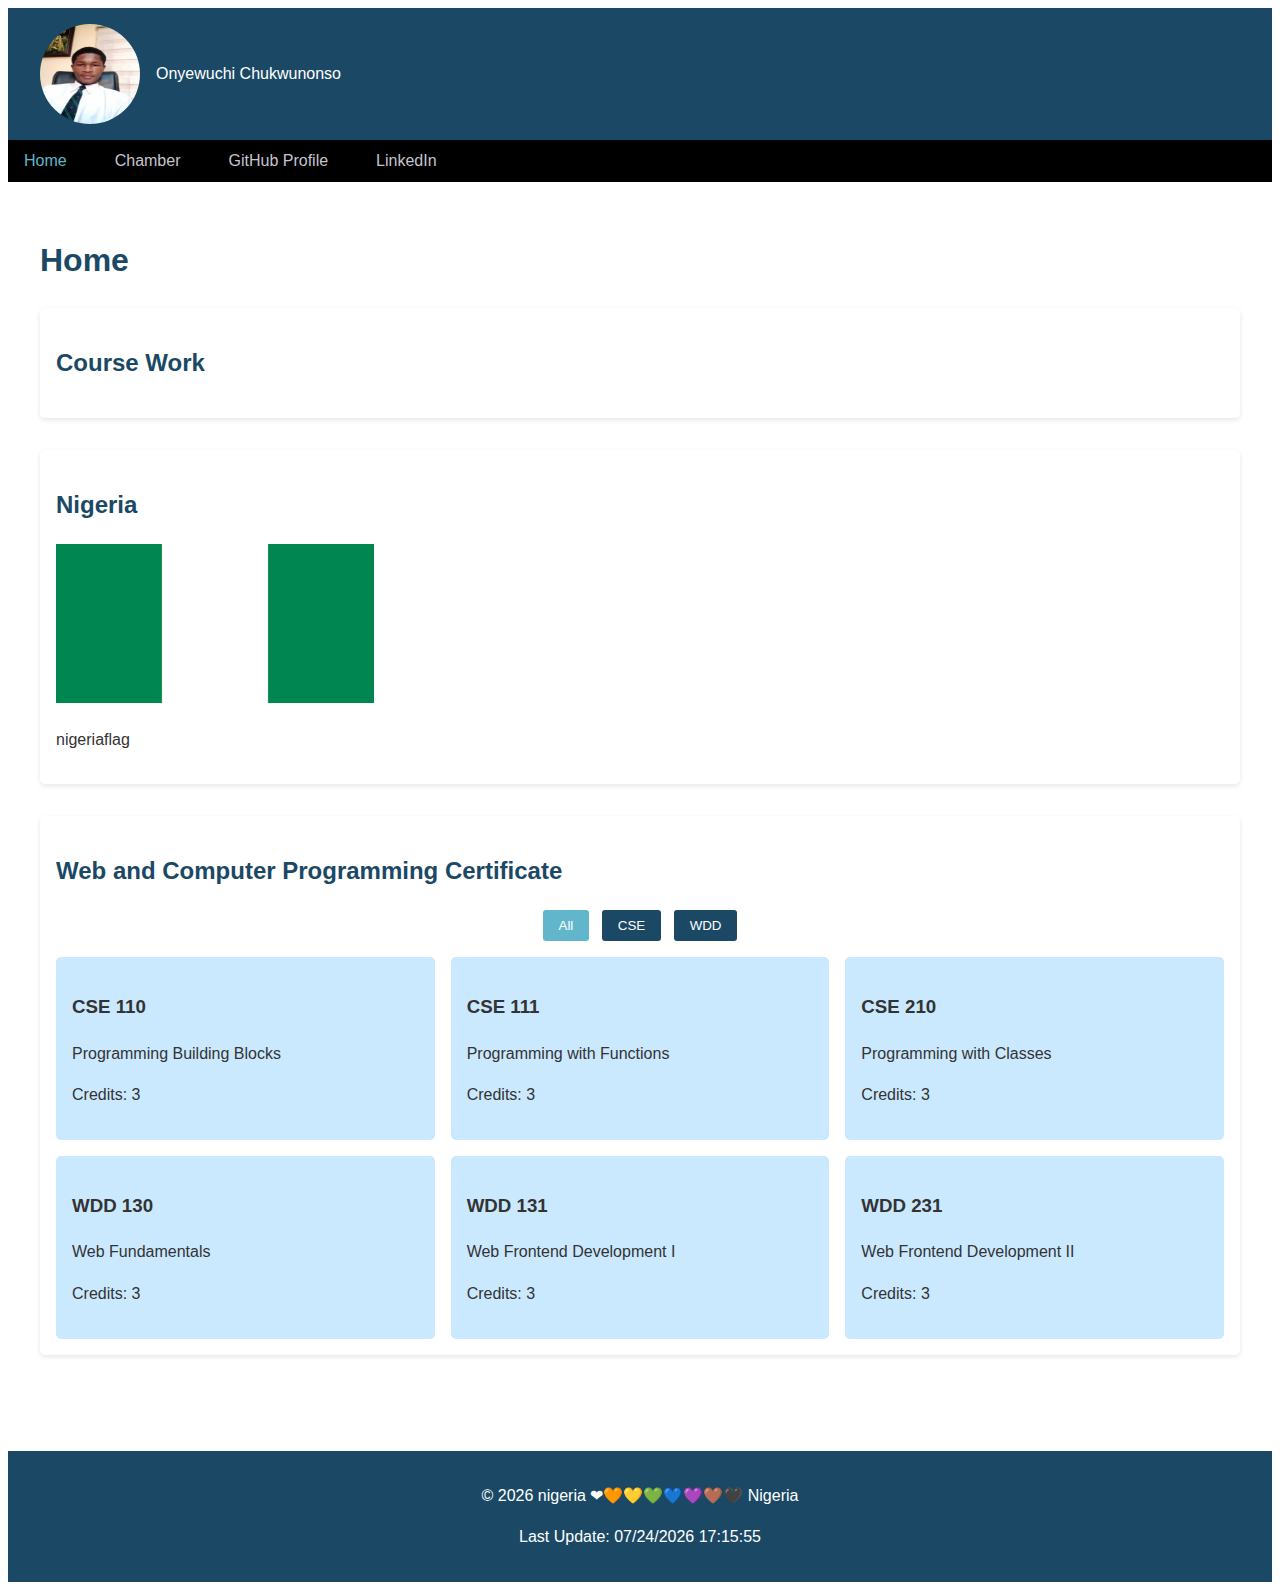
<file: index.html>
<!DOCTYPE html>
<html lang="en">
<head>
    <meta charset="UTF-8">
    <meta name="viewport" content="width=device-width, initial-scale=1.0">
    <meta name="description" content="WDD 231 Course Homepage">
    <meta name="author" content="Your Name">
    <title>Onyewuchi Chukwunonso 231</title>
    <link rel="stylesheet" href="styles/main.css">
    <script src="scripts/main.js" defer></script>
</head>
<body>
    <header>
        <img src="images/profile.jpg" alt="Onyewuchi Chukwunonso" class="profile-img">
        <span class="name">Onyewuchi Chukwunonso</span>
    </header>
    
    <nav>
        <ul>
            <li><a href="#" class="active">Home</a></li>
            <li><a href="#">Chamber</a></li>
            <li><a href="#">GitHub Profile</a></li>
            <li><a href="#">LinkedIn</a></li>
        </ul>
    </nav>

    <main>
        <h1>Home</h1>
        
        <section class="course-work">
            <h2>Course Work</h2>
            <ul id="assignments">
                <!-- Dynamically populated by JavaScript -->
            </ul>
        </section>

        <section class="location">
            <h2>Nigeria</h2>
            <div class="image-container">
                <img src="images/nigeriaflag.png" alt="The flag of Nigeria, green white green.">
                <p>nigeriaflag</p>
            </div>
        </section>

        <section class="certificate">
            <h2>Web and Computer Programming Certificate</h2>
            <div class="filter-buttons">
                <button class="active" data-filter="all">All</button>
                <button data-filter="cse">CSE</button>
                <button data-filter="wdd">WDD</button>
            </div>
            <div class="course-grid" id="courseGrid">
                <!-- Dynamically populated by JavaScript -->
            </div>
        </section>
    </main>

    <footer>
        <p>&copy; <span id="currentYear"></span> nigeria  ❤🧡💛💚💙💜🤎🖤 Nigeria </p>
        <p id="lastModified"></p>
    </footer>
</body>
</html>
</file>
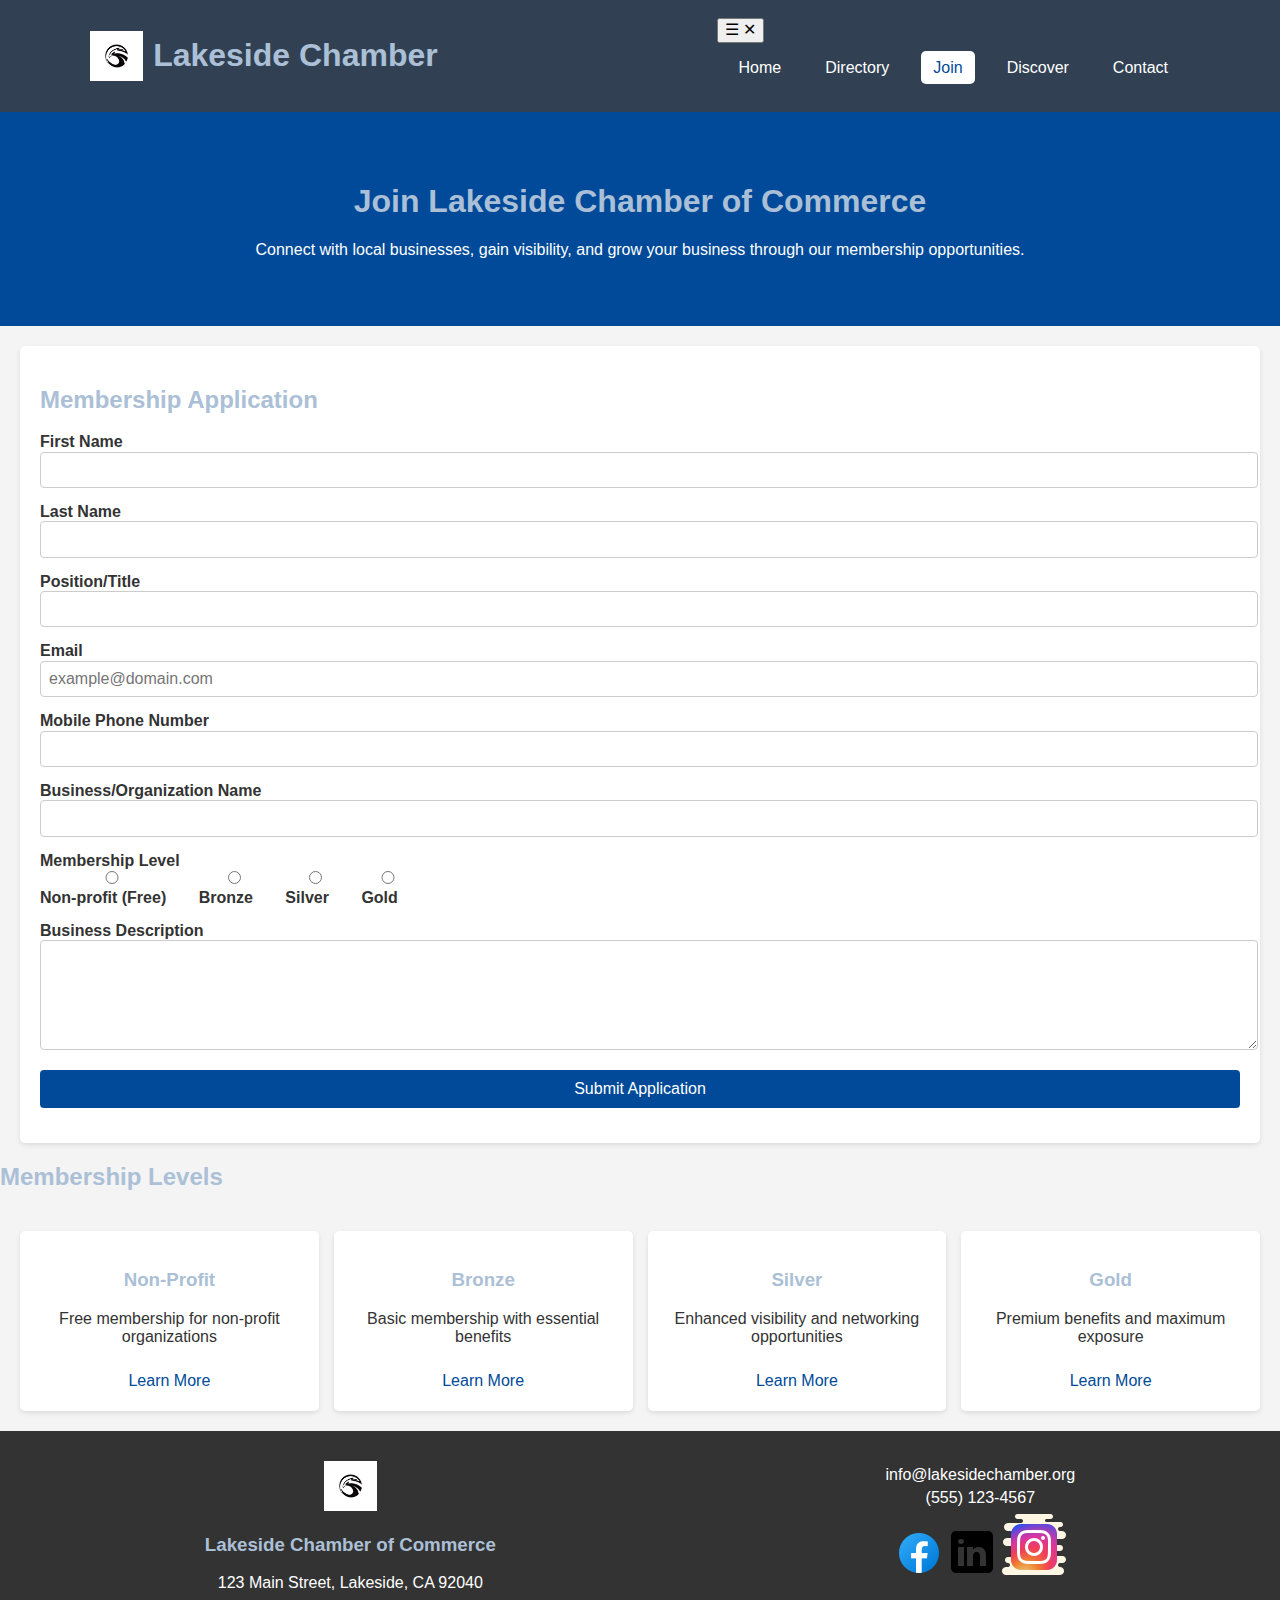
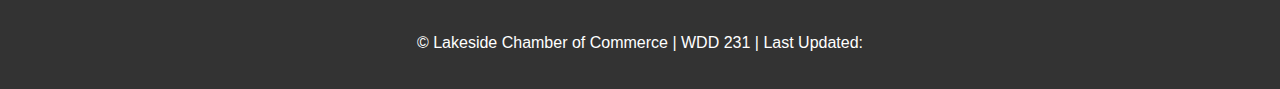
<file: chamber/join.html>
<!DOCTYPE html>
<html lang="en">
  <head>
    <meta charset="UTF-8" />
    <meta name="viewport" content="width=device-width, initial-scale=1.0" />
    <title>Join Lakeside Chamber of Commerce</title>
    <meta name="description" content="Apply for membership with the Lakeside Chamber of Commerce to grow your business and connect with the community" />
    <meta name="author" content="Chamber of Commerce" />
    
    <!-- Facebook Open Graph Meta Tags -->
    <meta property="og:title" content="Join Lakeside Chamber of Commerce" />
    <meta property="og:type" content="website" />
    <meta property="og:image" content="https://lovable.dev/opengraph-image-p98pqg.png" />
    <meta property="og:url" content="https://lovable.dev/projects/8fc4b368-2e33-4737-8205-994e435b8ef6/join.html" />
    
    <link rel="icon" href="./favicon.ico" type="image/x-icon" />
    <link rel="stylesheet" href="./css/normalize.css" />
    <link rel="stylesheet" href="./css/join.css" />
  </head>


  <body>
    <header>
      <div class="header-content">
        <div class="logo-container">
          <img src="./images/logo.png" alt="Lakeside Chamber of Commerce Logo" class="logo" />
          <h1>Lakeside Chamber</h1>
        </div>
        <nav>
          <button id="hamburger-btn" aria-label="Toggle menu">
            <span>&#9776;</span>
            <span>✕</span>
          </button>
          <ul id="primary-nav">
            <li><a href="./index.html">Home</a></li>
            <li><a href="./directory.html">Directory</a></li>
            <li><a href="./join.html" class="active">Join</a></li>
            <li><a href="./discover.html">Discover</a></li>
            <li><a href="#">Contact</a></li>
          </ul>
        </nav>
      </div>
    </header>

    <main class="join-main">
      <section class="join-hero">
        <h1>Join Lakeside Chamber of Commerce</h1>
        <p>Connect with local businesses, gain visibility, and grow your business through our membership opportunities.</p>
      </section>

      <div class="join-content">
        <section class="join-form-section">
          <h2>Membership Application</h2>
          <form id="membershipForm" method="get" action="thankyou.html">
            <div class="form-group">
              <label for="firstName">First Name</label>
              <input type="text" id="firstName" name="firstName" required autocomplete="given-name" title="Please enter your first name">
            </div>

            <div class="form-group">
              <label for="lastName">Last Name</label>
              <input type="text" id="lastName" name="lastName" required autocomplete="family-name" title="Please enter your last name">
            </div>

            <div class="form-group">
              <label for="title">Position/Title</label>
              <input type="text" id="title" name="title" pattern="[A-Za-z\s\-]{7,}" title="Please enter your position (minimum 7 characters, letters, spaces, and hyphens only)" autocomplete="organization-title">
            </div>

            <div class="form-group">
              <label for="email">Email</label>
              <input type="email" id="email" name="email" required placeholder="example@domain.com" autocomplete="email" title="Please enter a valid email address">
            </div>

            <div class="form-group">
              <label for="phone">Mobile Phone Number</label>
              <input type="tel" id="phone" name="phone" required autocomplete="tel" title="Please enter your phone number">
            </div>

            <div class="form-group">
              <label for="business">Business/Organization Name</label>
              <input type="text" id="business" name="business" required autocomplete="organization" title="Please enter your business or organization name">
            </div>

            <div class="form-group">
              <label>Membership Level</label>
              <div class="radio-group">
                <label class="radio-label">
                  <input type="radio" name="membershipLevel" value="np" required>
                  <span>Non-profit (Free)</span>
                </label>
                <label class="radio-label">
                  <input type="radio" name="membershipLevel" value="bronze">
                  <span>Bronze</span>
                </label>
                <label class="radio-label">
                  <input type="radio" name="membershipLevel" value="silver">
                  <span>Silver</span>
                </label>
                <label class="radio-label">
                  <input type="radio" name="membershipLevel" value="gold">
                  <span>Gold</span>
                </label>
              </div>
            </div>

            <div class="form-group">
              <label for="description">Business Description</label>
              <textarea id="description" name="description" rows="5" title="Please provide a brief description of your business"></textarea>
            </div>

            <input type="hidden" name="timestamp" id="timestamp">

            <div class="form-group">
              <input type="submit" value="Submit Application" class="submit-btn">
            </div>
          </form>
        </section>

        <section class="membership-levels">
          <h2>Membership Levels</h2>
          <div class="membership-cards">
            <div class="membership-card np">
              <h3>Non-Profit</h3>
              <p>Free membership for non-profit organizations</p>
              <a href="#" class="membership-link" data-level="np">Learn More</a>
            </div>
            <div class="membership-card bronze">
              <h3>Bronze</h3>
              <p>Basic membership with essential benefits</p>
              <a href="#" class="membership-link" data-level="bronze">Learn More</a>
            </div>
            <div class="membership-card silver">
              <h3>Silver</h3>
              <p>Enhanced visibility and networking opportunities</p>
              <a href="#" class="membership-link" data-level="silver">Learn More</a>
            </div>
            <div class="membership-card gold">
              <h3>Gold</h3>
              <p>Premium benefits and maximum exposure</p>
              <a href="#" class="membership-link" data-level="gold">Learn More</a>
            </div>
          </div>
        </section>
      </div>
    </main>

    <!-- Membership Level Modals -->
    <div id="npModal" class="modal">
      <div class="modal-content">
        <span class="close-modal">&times;</span>
        <h3>Non-Profit Membership</h3>
        <p>Free membership for registered non-profit organizations.</p>
        <ul>
          <li>Basic listing in the online directory</li>
          <li>Access to chamber events</li>
          <li>Monthly newsletter</li>
          <li>Networking opportunities</li>
        </ul>
      </div>
    </div>

    <div id="bronzeModal" class="modal">
      <div class="modal-content">
        <span class="close-modal">&times;</span>
        <h3>Bronze Membership</h3>
        <p>$50 annual membership fee</p>
        <ul>
          <li>Enhanced listing in the online directory</li>
          <li>Access to chamber events</li>
          <li>Monthly newsletter</li>
          <li>Networking opportunities</li>
          <li>Social media mention twice a year</li>
        </ul>
      </div>
    </div>

    <div id="silverModal" class="modal">
      <div class="modal-content">
        <span class="close-modal">&times;</span>
        <h3>Silver Membership</h3>
        <p>$100 annual membership fee</p>
        <ul>
          <li>Premium listing in the online directory</li>
          <li>Discounted access to chamber events</li>
          <li>Monthly newsletter with featured article</li>
          <li>Enhanced networking opportunities</li>
          <li>Social media mentions quarterly</li>
          <li>Spotlight feature on website rotation</li>
          <li>Ribbon cutting ceremony for new businesses</li>
        </ul>
      </div>
    </div>

    <div id="goldModal" class="modal">
      <div class="modal-content">
        <span class="close-modal">&times;</span>
        <h3>Gold Membership</h3>
        <p>$250 annual membership fee</p>
        <ul>
          <li>Featured listing in the online directory</li>
          <li>Free access to all chamber events</li>
          <li>Monthly newsletter with dedicated business spotlight</li>
          <li>Premium networking opportunities</li>
          <li>Monthly social media mentions</li>
          <li>Permanent spotlight feature on website</li>
          <li>Ribbon cutting ceremony for new businesses</li>
          <li>Advertising opportunities at chamber events</li>
          <li>Annual business consultation</li>
        </ul>
      </div>
    </div>

    <footer>
      <div class="footer-content">
        <div class="footer-logo">
          <img src="./images/logo.png" alt="Lakeside Chamber of Commerce Logo" />
          <div>
            <h3>Lakeside Chamber of Commerce</h3>
            <p>123 Main Street, Lakeside, CA 92040</p>
          </div>
        </div>
        <div class="footer-contact">
          <p>info@lakesidechamber.org</p>
          <p>(555) 123-4567</p>
          <div class="social-icons">
            <a href="#" aria-label="Facebook"><img src="./images/facebook-icon.png" alt="Facebook" /></a>
            <a href="#" aria-label="LinkedIn"><img src="./images/linkedin-icon.png" alt="LinkedIn" /></a>
            <a href="#" aria-label="Instagram"><img src="./images/instagram-icon.png" alt="Instagram" /></a>
          </div>
        </div>
      </div>
      <div class="footer-base">
        <p>&copy; <span id="copyright-year"></span> Lakeside Chamber of Commerce | WDD 231 | Last Updated: <span id="last-updated"></span></p>
      </div>
    </footer>

    <script src="./js/script.js"></script>
    <script src="./js/join.js"></script>
  </body>
</html>
</file>
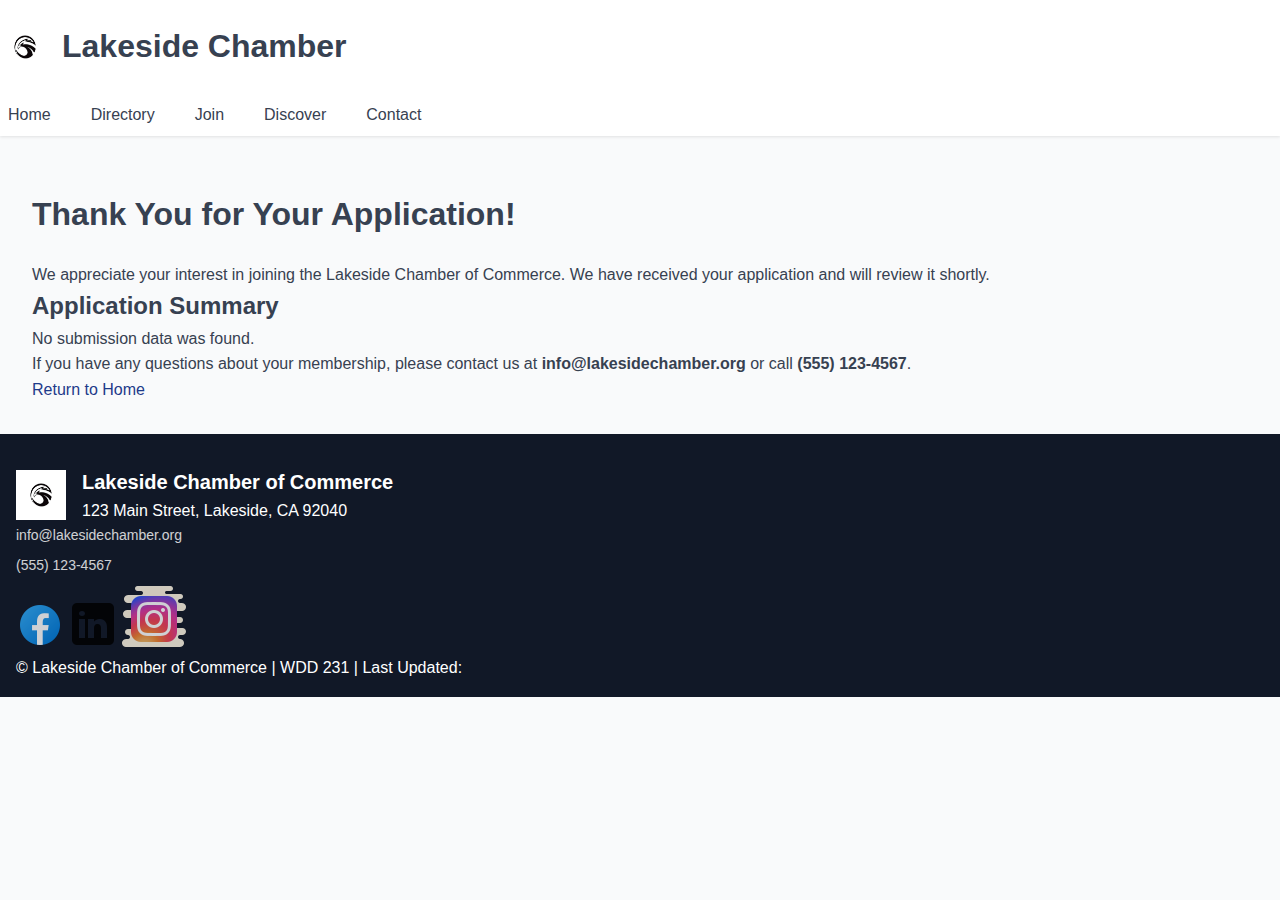
<file: chamber/thankyou.html>
<!DOCTYPE html>
<html lang="en">
  <head>
    <meta charset="UTF-8" />
    <meta name="viewport" content="width=device-width, initial-scale=1.0" />
    <title>Thank You - Lakeside Chamber of Commerce</title>
    <meta name="description" content="Thank you for applying for membership with the Lakeside Chamber of Commerce" />
    <meta name="author" content="Chamber of Commerce" />
    
    <!-- Facebook Open Graph Meta Tags -->
    <meta property="og:title" content="Thank You - Lakeside Chamber of Commerce" />
    <meta property="og:type" content="website" />
    <meta property="og:image" content="https://lovable.dev/opengraph-image-p98pqg.png" />
    <meta property="og:url" content="https://lovable.dev/projects/8fc4b368-2e33-4737-8205-994e435b8ef6/thankyou.html" />
    
    <link rel="icon" href="./favicon.ico" type="image/x-icon" />
    <link rel="stylesheet" href="./css/normalize.css" />
    <link rel="stylesheet" href="./css/styles.css" />
  </head>

  <body>
    <header>
      <div class="header-content">
        <div class="logo-container">
          <img src="./images/logo.png" alt="Lakeside Chamber of Commerce Logo" class="logo" />
          <h1>Lakeside Chamber</h1>
        </div>
        <nav>
          <button id="hamburger-btn" aria-label="Toggle menu">
            <span>&#9776;</span>
            <span>✕</span>
          </button>
          <ul id="primary-nav">
            <li><a href="./index.html">Home</a></li>
            <li><a href="./directory.html">Directory</a></li>
            <li><a href="./join.html">Join</a></li>
            <li><a href="#">Discover</a></li>
            <li><a href="#">Contact</a></li>
          </ul>
        </nav>
      </div>
    </header>

    <main class="thankyou-main">
      <section class="thankyou-content">
        <h1>Thank You for Your Application!</h1>
        <p>We appreciate your interest in joining the Lakeside Chamber of Commerce. We have received your application and will review it shortly.</p>
        
        <div class="application-summary">
          <h2>Application Summary</h2>
          <div id="summary-content">
            <!-- This will be populated with JavaScript -->
          </div>
        </div>
        
        <p>If you have any questions about your membership, please contact us at <strong>info@lakesidechamber.org</strong> or call <strong>(555) 123-4567</strong>.</p>
        
        <div class="action-buttons">
          <a href="./index.html" class="btn">Return to Home</a>
        </div>
      </section>
    </main>

    <footer>
      <div class="footer-content">
        <div class="footer-logo">
          <img src="./images/logo.png" alt="Lakeside Chamber of Commerce Logo" />
          <div>
            <h3>Lakeside Chamber of Commerce</h3>
            <p>123 Main Street, Lakeside, CA 92040</p>
          </div>
        </div>
        <div class="footer-contact">
          <p>info@lakesidechamber.org</p>
          <p>(555) 123-4567</p>
          <div class="social-icons">
            <a href="#" aria-label="Facebook"><img src="./images/facebook-icon.png" alt="Facebook" /></a>
            <a href="#" aria-label="LinkedIn"><img src="./images/linkedin-icon.png" alt="LinkedIn" /></a>
            <a href="#" aria-label="Instagram"><img src="./images/instagram-icon.png" alt="Instagram" /></a>
          </div>
        </div>
      </div>
      <div class="footer-base">
        <p>&copy; <span id="copyright-year"></span> Lakeside Chamber of Commerce | WDD 231 | Last Updated: <span id="last-updated"></span></p>
      </div>
    </footer>

    <script src="./js/script.js"></script>
    <script src="./js/thankyou.js"></script>
  </body>
</html>
</file>
<file: styles/main.css>
/* Base Styles */
:root {
    --primary-color: #1B4965;
    --secondary-color: #62B6CB;
    --accent-color: #5FA8D3;
    --text-color: #333;
    --completed-color: #8B4513;
    --incomplete-color: #CAE9FF;
}

body {
    font-family: Arial, sans-serif;
    line-height: 1.6;
    color: var(--text-color);
}

/* Header */
header {
    background-color: var(--primary-color);
    color: white;
    padding: 1rem;
    text-align: center;
}

.profile-img {
    width: 100px;
    height: 100px;
    border-radius: 50%;
    margin-bottom: 0.5rem;
}

/* Navigation */
nav {
    background-color: #000;
    padding: 0.5rem;
}

nav ul {
    list-style: none;
    padding: 0;
    margin: 0;
    display: flex;
    justify-content: space-around;
}

nav a {
    color: rgb(198, 196, 206);
    text-decoration: none;
    padding: 0.5rem;
}

nav a:hover, nav a.active {
    color: var(--secondary-color);
}

/* Main Content */
main {
    max-width: 1200px;
    margin: 0 auto;
    padding: 1rem;
}

h1, h2 {
    color: var(--primary-color);
}

/* Sections */
section {
    margin-bottom: 2rem;
    padding: 1rem;
    background-color: white;
    border-radius: 5px;
    box-shadow: 0 2px 5px rgba(0,0,0,0.1);
}

.location img {
    max-width: 100%;
    height: auto;
}

/* Course Grid */
.filter-buttons {
    margin-bottom: 1rem;
    text-align: center;
}

.filter-buttons button {
    background-color: var(--primary-color);
    color: white;
    border: none;
    padding: 0.5rem 1rem;
    margin: 0 0.25rem;
    cursor: pointer;
    border-radius: 3px;
}

.filter-buttons button.active {
    background-color: var(--secondary-color);
}

.course-grid {
    display: grid;
    grid-template-columns: 1fr;
    gap: 1rem;
}

.course-card {
    padding: 1rem;
    border-radius: 5px;
    background-color: var(--incomplete-color);
}

.course-card.completed {
    background-color: var(--completed-color);
    color: white;
}

/* Footer */
footer {
    background-color: var(--primary-color);
    color: white;
    text-align: center;
    padding: 1rem;
    margin-top: 2rem;
}

/* Media Queries */
@media screen and (min-width: 768px) {
    /* Header */
    header {
        display: flex;
        align-items: center;
        justify-content: flex-start;
        padding: 1rem 2rem;
    }

    .profile-img {
        margin-right: 1rem;
        margin-bottom: 0;
    }

    /* Navigation */
    nav ul {
        justify-content: flex-start;
    }

    nav li {
        margin-right: 2rem;
    }

    /* Main Content */
    main {
        padding: 2rem;
    }

    /* Course Grid */
    .course-grid {
        grid-template-columns: repeat(3, 1fr);
    }
}
</file>
<file: chamber/css/join.css>
/* General Styles */
body {
    font-family: Arial, sans-serif;
    margin: 0;
    padding: 0;
    background-color: #f4f4f4;
    color: #333;
  }
  
  h1, h2, h3 {
    color: #abc0d6;
  }
  
  /* Header */
  header {
    background-color: #314153;
    color: white;
    padding: 1rem 0;
  }
  
  .header-content {
    display: flex;
    justify-content: space-between;
    align-items: center;
    max-width: 1100px;
    margin: auto;
    padding: 0 20px;
  }
  
  .logo-container {
    display: flex;
    align-items: center;
  }
  
  .logo {
    height: 50px;
    margin-right: 10px;
  }
  
  nav ul {
    list-style: none;
    display: flex;
    padding: 0;
  }
  
  nav ul li {
    margin: 0 10px;
  }
  
  nav ul li a {
    color: white;
    text-decoration: none;
    padding: 8px 12px;
  }
  
  nav ul li a.active {
    background-color: white;
    color: #004a99;
    border-radius: 5px;
  }
  
  /* Hero Section */
  .join-hero {
    background-color: #004a99;
    color: white;
    text-align: center;
    padding: 50px 20px;
  }
  
  /* Form Section */
  .join-form-section {
    background-color: white;
    padding: 20px;
    margin: 20px;
    border-radius: 5px;
    box-shadow: 0 2px 5px rgba(0, 0, 0, 0.1);
  }
  
  .form-group {
    margin-bottom: 15px;
  }
  
  label {
    display: block;
    font-weight: bold;
  }
  
  input, textarea {
    width: 100%;
    padding: 8px;
    border: 1px solid #ccc;
    border-radius: 4px;
  }
  
  .radio-group {
    display: flex;
    flex-wrap: wrap;
  }
  
  .radio-label {
    margin-right: 15px;
  }
  
  .submit-btn {
    background-color: #004a99;
    color: white;
    padding: 10px;
    border: none;
    cursor: pointer;
    border-radius: 4px;
  }
  
  /* Membership Cards */
  .membership-cards {
    display: grid;
    grid-template-columns: repeat(auto-fit, minmax(250px, 1fr));
    gap: 15px;
    padding: 20px;
  }
  
  .membership-card {
    background: white;
    padding: 20px;
    border-radius: 5px;
    box-shadow: 0 2px 5px rgba(0, 0, 0, 0.1);
    text-align: center;
  }
  
  .membership-link {
    display: inline-block;
    margin-top: 10px;
    color: #004a99;
    text-decoration: none;
  }
  
  /* Modal */
  .modal {
    display: none;
    position: fixed;
    top: 0;
    left: 0;
    width: 100%;
    height: 100%;
    background: rgba(0, 0, 0, 0.5);
  }
  
  .modal-content {
    background: white;
    padding: 20px;
    margin: 10% auto;
    width: 50%;
    border-radius: 5px;
  }
  
  .close-modal {
    float: right;
    cursor: pointer;
    font-size: 20px;
  }
  
  /* Footer */
  footer {
    background-color: #333;
    color: white;
    text-align: center;
    padding: 20px 0;
  }
  
  .footer-content {
    display: flex;
    justify-content: space-around;
    flex-wrap: wrap;
    padding: 10px;
  }
  
  .footer-logo img {
    height: 50px;
  }
  
  .footer-contact p {
    margin: 5px 0;
  }
</file>
<file: chamber/css/styles.css>
/* Main Stylesheet */
/* Base styles for Timbuktu Chamber of Commerce */

/* Variables */
:root {
    --primary-color: #1E3A8A;
    --secondary-color: #4F46E5;
    --accent-color: #8B5CF6;
    --light-color: #F3F4F6;
    --dark-color: #111827;
    --text-color: #374151;
    --text-light: #6B7280;
    --card-shadow: 0 4px 6px -1px rgba(0, 0, 0, 0.1), 0 2px 4px -1px rgba(0, 0, 0, 0.06);
    --transition: all 0.3s ease;
    --border-radius: 0.375rem;
    --max-width: 1200px;
  }
  
  /* Global Styles */
  * {
    box-sizing: border-box;
    margin: 0;
    padding: 0;
  }
  
  body {
    font-family: 'Segoe UI', Tahoma, Geneva, Verdana, sans-serif;
    color: var(--text-color);
    line-height: 1.6;
    background-color: #F9FAFB;
  }
  
  a {
    color: var(--primary-color);
    text-decoration: none;
    transition: var(--transition);
  }
  
  a:hover {
    color: var(--accent-color);
  }
  
  ul {
    list-style: none;
  }
  
  img {
    max-width: 100%;
    height: auto;
  }
  
  /* Container */
  .container {
    width: 100%;
    max-width: var(--max-width);
    margin: 0 auto;
    padding: 0 1rem;
  }
  
  /* Header Styles */
  header {
    background-color: white;
    box-shadow: 0 1px 3px rgba(0, 0, 0, 0.1);
    position: sticky;
    top: 0;
    z-index: 100;
  }
  
  .header-container {
    display: flex;
    flex-direction: column;
    align-items: center;
    padding: 1rem;
  }
  
  .logo-container {
    display: flex;
    align-items: center;
    margin-bottom: 1rem;
  }
  
  .logo {
    width: 50px;
    height: 50px;
    margin-right: 0.75rem;
  }
  
  .title-container {
    display: flex;
    flex-direction: column;
  }
  
  .title-container h1 {
    font-size: 1.5rem;
    font-weight: 700;
    color: var(--primary-color);
    margin: 0;
  }
  
  .title-container p {
    font-size: 0.875rem;
    color: var(--text-light);
  }
  
  /* Navigation */
  nav {
    width: 100%;
  }
  
  #hamburger-btn {
    display: block;
    background: none;
    border: none;
    font-size: 1.5rem;
    cursor: pointer;
    margin-left: auto;
    color: var(--primary-color);
  }
  
  #primary-nav {
    display: none;
    flex-direction: column;
    width: 100%;
    gap: 0.5rem;
    margin-top: 1rem;
  }
  
  #primary-nav.open {
    display: flex;
  }
  
  #primary-nav li {
    margin-bottom: 0.5rem;
  }
  
  #primary-nav a {
    display: block;
    padding: 0.5rem;
    color: var(--text-color);
    font-weight: 500;
    border-radius: var(--border-radius);
    transition: var(--transition);
  }
  
  #primary-nav a:hover, #primary-nav a.active {
    background-color: var(--light-color);
    color: var(--primary-color);
  }
  
  #primary-nav a.active {
    font-weight: 700;
  }
  
  /* Main Content */
  main {
    padding: 1.5rem 1rem;
  }
  
  .directory-container {
    max-width: var(--max-width);
    margin: 0 auto;
  }
  
  .directory-header {
    margin-bottom: 2rem;
  }
  
  .directory-title {
    display: flex;
    align-items: center;
    margin-bottom: 1rem;
  }
  
  .icon-container {
    background-color: var(--light-color);
    border-radius: 50%;
    width: 2.5rem;
    height: 2.5rem;
    display: flex;
    align-items: center;
    justify-content: center;
    margin-right: 0.75rem;
  }
  
  .directory-icon {
    width: 1.25rem;
    height: 1.25rem;
  }
  
  .directory-title h2 {
    font-size: 1.5rem;
    font-weight: 700;
    color: var(--dark-color);
  }
  
  .directory-description {
    font-size: 1rem;
    color: var(--text-light);
    margin-bottom: 1.5rem;
  }
  
  /* Directory Controls */
  .directory-controls {
    display: flex;
    flex-direction: column;
    gap: 1rem;
    margin-bottom: 1.5rem;
  }
  
  .member-count {
    font-size: 0.875rem;
    color: var(--text-light);
    display: flex;
    align-items: center;
  }
  
  .view-toggle {
    display: flex;
    gap: 0.5rem;
  }
  
  .view-toggle button {
    display: flex;
    align-items: center;
    gap: 0.375rem;
    padding: 0.375rem 0.75rem;
    border: 1px solid #D1D5DB;
    background-color: white;
    border-radius: var(--border-radius);
    font-size: 0.875rem;
    font-weight: 500;
    color: var(--text-color);
    cursor: pointer;
    transition: var(--transition);
  }
  
  .view-toggle button:hover {
    background-color: var(--light-color);
  }
  
  .view-toggle button.active {
    background-color: var(--primary-color);
    color: white;
    border-color: var(--primary-color);
  }
  
  .grid-icon, .list-icon {
    display: inline-block;
    width: 1rem;
    height: 1rem;
    background-size: contain;
    background-repeat: no-repeat;
    background-position: center;
  }
  
  .grid-icon {
    background-image: url('../images/grid-icon.svg');
  }
  
  .list-icon {
    background-image: url('../images/list-icon.svg');
  }
  
  .view-toggle button.active .grid-icon {
    background-image: url('../images/grid-icon-white.svg');
  }
  
  .view-toggle button.active .list-icon {
    background-image: url('../images/list-icon-white.svg');
  }
  
  /* Directory Cards */
  #directory-cards {
    width: 100%;
  }
  
  #directory-cards.grid-view {
    display: grid;
    grid-template-columns: 1fr;
    gap: 1.5rem;
  }
  
  /* Card Styles */
  .card {
    background-color: white;
    border-radius: var(--border-radius);
    overflow: hidden;
    box-shadow: var(--card-shadow);
    height: 100%;
    display: flex;
    flex-direction: column;
  }
  
  .card-image {
    height: 12rem;
    background-color: #F3F4F6;
    display: flex;
    align-items: center;
    justify-content: center;
    overflow: hidden;
  }
  
  .card-image img {
    width: 100%;
    height: 100%;
    object-fit: cover;
  }
  
  .placeholder-icon {
    width: 3rem;
    height: 3rem;
    background-color: #E5E7EB;
    border-radius: 50%;
    display: flex;
    align-items: center;
    justify-content: center;
  }
  
  .card-content {
    padding: 1.25rem;
    display: flex;
    flex-direction: column;
    flex-grow: 1;
  }
  
  .card-header {
    display: flex;
    justify-content: space-between;
    align-items: flex-start;
    margin-bottom: 0.75rem;
  }
  
  .card-title {
    font-size: 1.125rem;
    font-weight: 700;
    color: var(--dark-color);
    flex-grow: 1;
    margin-right: 0.5rem;
  }
  
  .card-description {
    font-size: 0.875rem;
    color: var(--text-light);
    margin-bottom: 1.25rem;
    flex-grow: 1;
  }
  
  /* Membership Badge */
  .membership-badge {
    display: inline-flex;
    align-items: center;
    padding: 0.25rem 0.5rem;
    border-radius: 9999px;
    font-size: 0.75rem;
    font-weight: 500;
    white-space: nowrap;
  }
  
  .badge-gold {
    background-color: #FEF3C7;
    color: #92400E;
  }
  
  .badge-silver {
    background-color: #F3F4F6;
    color: #4B5563;
  }
  
  .badge-member {
    background-color: #DBEAFE;
    color: #1E40AF;
  }
  
  .check-icon {
    display: inline-block;
    width: 0.75rem;
    height: 0.75rem;
    margin-right: 0.25rem;
    background-image: url('../images/check-icon.svg');
    background-size: contain;
    background-repeat: no-repeat;
    background-position: center;
  }
  
  /* Contact Items */
  .card-contact {
    display: flex;
    flex-direction: column;
    gap: 0.625rem;
  }
  
  .contact-item {
    display: flex;
    align-items: center;
    gap: 0.5rem;
    font-size: 0.875rem;
  }
  
  .contact-icon {
    display: inline-block;
    width: 1rem;
    height: 1rem;
    background-size: contain;
    background-repeat: no-repeat;
    background-position: center;
  }
  
  .email-icon {
    background-image: url('../images/email-icon.svg');
  }
  
  .phone-icon {
    background-image: url('../images/phone-icon.svg');
  }
  
  .website-icon {
    background-image: url('../images/website-icon.svg');
  }
  
  /* List View */
  #directory-cards.list-view {
    display: flex;
    flex-direction: column;
    gap: 1rem;
  }
  
  .list-card {
    background-color: white;
    border-radius: var(--border-radius);
    padding: 1rem;
    box-shadow: var(--card-shadow);
  }
  
  .list-card-main {
    display: flex;
    flex-direction: column;
  }
  
  .list-card-image {
    width: 100px;
    height: 100px;
    border-radius: var(--border-radius);
    overflow: hidden;
    background-color: #F3F4F6;
    display: flex;
    align-items: center;
    justify-content: center;
    flex-shrink: 0;
  }
  
  .list-card-image img {
    width: 100%;
    height: 100%;
    object-fit: cover;
  }
  
  .list-card-content {
    display: flex;
    flex-direction: column;
    flex-grow: 1;
    margin-top: 1rem;
  }
  
  .list-card-header {
    margin-bottom: 0.75rem;
  }
  
  .list-card-title-row {
    display: flex;
    justify-content: space-between;
    align-items: center;
    margin-bottom: 0.5rem;
  }
  
  .list-card-description {
    font-size: 0.875rem;
    color: var(--text-light);
    margin-bottom: 1rem;
  }
  
  .list-card-contact {
    display: grid;
    grid-template-columns: 1fr;
    gap: 0.625rem;
  }
  
  /* Error message */
  .error-message {
    text-align: center;
    padding: 2rem;
    color: #DC2626;
    font-weight: 500;
  }
  
  /* Hero Section for Homepage */
  .hero {
    background-color: var(--primary-color);
    color: white;
    text-align: center;
    padding: 3rem 1rem;
    margin-bottom: 2rem;
    border-radius: var(--border-radius);
  }
  
  .hero h2 {
    font-size: 1.75rem;
    margin-bottom: 1rem;
  }
  
  .hero p {
    font-size: 1.125rem;
    margin-bottom: 1.5rem;
    opacity: 0.9;
  }
  
  .cta-button {
    display: inline-block;
    background-color: white;
    color: var(--primary-color);
    padding: 0.75rem 1.5rem;
    border-radius: var(--border-radius);
    font-weight: 600;
    transition: var(--transition);
  }
  
  .cta-button:hover {
    background-color: #F3F4F6;
    transform: translateY(-2px);
  }
  
  /* Footer Styles */
  footer {
    background-color: var(--dark-color);
    color: white;
    padding: 2rem 1rem 1rem;
  }
  
  .footer-top {
    display: flex;
    flex-direction: column;
    gap: 1.5rem;
    margin-bottom: 2rem;
    max-width: var(--max-width);
    margin: 0 auto;
  }
  
  .footer-logo {
    display: flex;
    align-items: center;
    gap: 1rem;
  }
  
  .footer-logo img {
    width: 50px;
    height: 50px;
  }
  
  .footer-logo h3 {
    font-size: 1.25rem;
    font-weight: 700;
  }
  
  .footer-contact {
    font-size: 0.875rem;
    opacity: 0.8;
  }
  
  .footer-contact p {
    margin-bottom: 0.5rem;
  }
  
  .footer-contact a {
    color: white;
    text-decoration: underline;
  }
  
  .footer-contact a:hover {
    color: #E5E7EB;
  }
  
  .footer-bottom {
    border-top: 1px solid rgba(255, 255, 255, 0.1);
    padding-top: 1.5rem;
    text-align: center;
    font-size: 0.75rem;
    opacity: 0.6;
    max-width: var(--max-width);
    margin: 0 auto;
  }
  
  .footer-bottom p {
    margin-bottom: 0.5rem;
  }
  
  /* Media Queries */
  @media screen and (min-width: 640px) {
    .header-container {
      flex-direction: row;
      justify-content: space-between;
    }
    
    .logo-container {
      margin-bottom: 0;
    }
    
    #hamburger-btn {
      display: none;
    }
    
    #primary-nav {
      display: flex;
      flex-direction: row;
      width: auto;
      margin-top: 0;
    }
    
    #primary-nav li {
      margin-bottom: 0;
    }
    
    .directory-controls {
      flex-direction: row;
      justify-content: space-between;
      align-items: center;
    }
    
    #directory-cards.grid-view {
      grid-template-columns: repeat(2, 1fr);
    }
    
    .list-card-main {
      flex-direction: row;
    }
    
    .list-card-content {
      margin-top: 0;
      margin-left: 1rem;
    }
    
    .list-card-contact {
      grid-template-columns: repeat(2, 1fr);
    }
    
    .footer-top {
      flex-direction: row;
      justify-content: space-between;
    }
    
    .footer-bottom {
      display: flex;
      justify-content: space-between;
      text-align: left;
    }
  }
  
  @media screen and (min-width: 1024px) {
    .header-container, 
    .directory-container,
    .footer-top,
    .footer-bottom {
      max-width: var(--max-width);
      margin: 0 auto;
      padding: 0 2rem;
    }
    
    .title-container h1 {
      font-size: 1.75rem;
    }
    
    #primary-nav {
      gap: 1.5rem;
    }
    
    main {
      padding: 2rem;
    }
    
    .directory-title h2 {
      font-size: 2rem;
    }
    
    .directory-description {
      font-size: 1.125rem;
      max-width: 80%;
    }
    
    #directory-cards.grid-view {
      grid-template-columns: repeat(3, 1fr);
    }
    
    .list-card-contact {
      grid-template-columns: repeat(3, 1fr);
    }
  }
</file>
